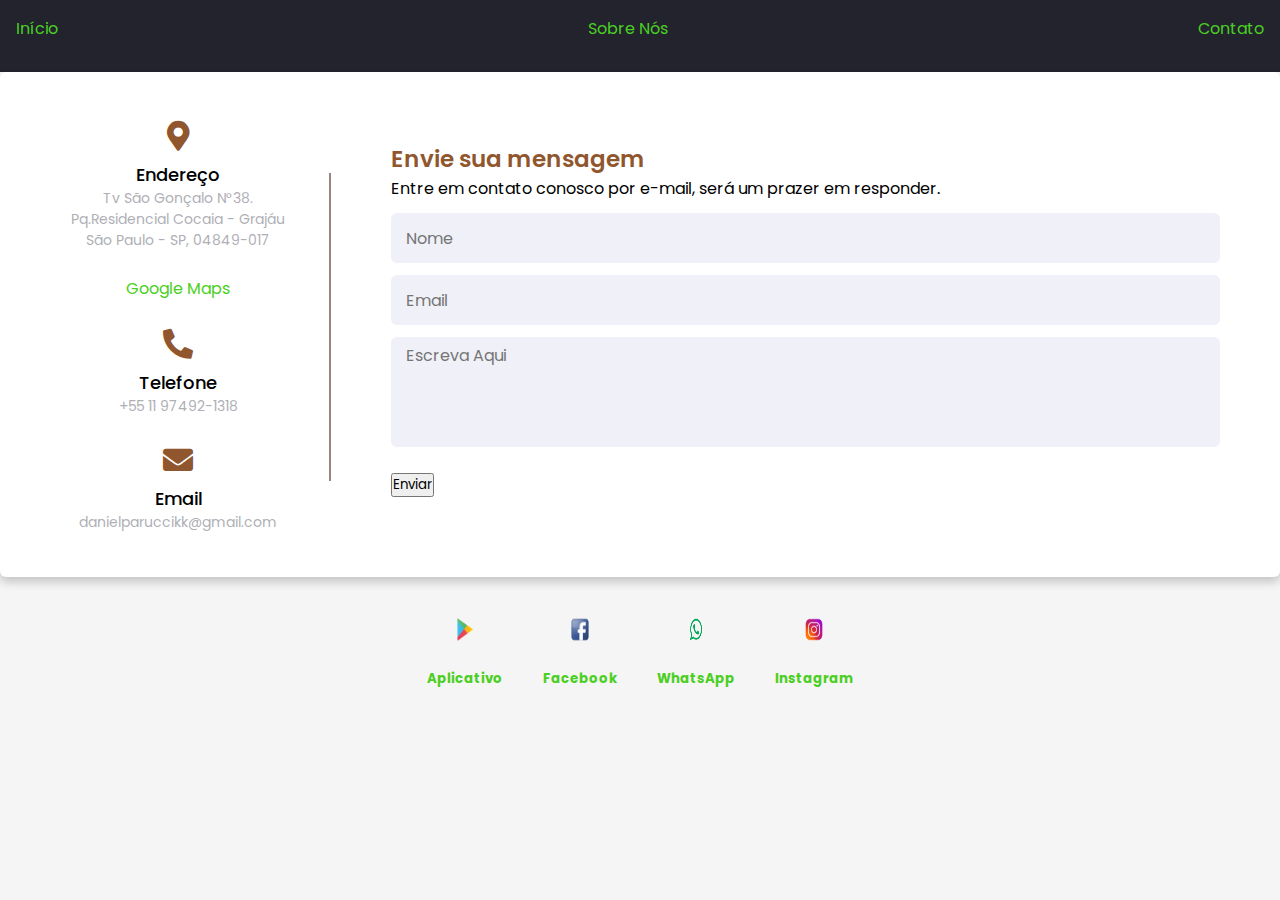
<file: Contato.html>
<!DOCTYPE html>
<html lang="en">
  <head>
    <title>Rádio Unida</title>
    <meta charset="UTF-8" />
    <meta http-equiv="X-UA-Compatible" content="IE=edge" />
    <meta name="viewport" content="width=device-width, initial-scale=1.0" />
    <link rel="stylesheet" href="contato.css" />
    <!-- Fontawesome CDN Link -->
    <link
      rel="stylesheet"
      href="https://cdnjs.cloudflare.com/ajax/libs/font-awesome/5.15.2/css/all.min.css"
    />
    <title>Formulario de Contato</title>
  </head>
  <body>
    <nav>
        <ul>
          <li><a href="Index.html">Início</a></li>
          <li><a href="Sobre.html">Sobre Nós</a></li>
          <li><a href="Contato.html">Contato</a></li>
        </ul>
    </nav>
    <div class="container">
      <div class="content">
        <div class="left-side">
          <div class="address details">
            <i class="fas fa-map-marker-alt"></i>
            <div class="topic">Endereço</div>
            <div class="text-one">Tv São Gonçalo N°38. Pq.Residencial Cocaia - Grajáu</div>
            <div class="text-two">São Paulo - SP, 04849-017</div>
            <br>
            <a href="https://goo.gl/maps/wBosLduwndFWkngY7">Google Maps</a>
          </div>
          <div class="phone details">
            <i class="fas fa-phone-alt"></i>
            <div class="topic">Telefone</div>
            <div class="text-one">+55 11 97492-1318</div>
            <div class="text-two"></div>
          </div>
          <div class="email details">
            <i class="fas fa-envelope"></i>
            <div class="topic">Email</div>
            <div class="text-one">danielparuccikk@gmail.com</div>
            <div class="text-two"></div>
          </div>
        </div>
        <div class="right-side">
          <div class="topic-text">Envie sua mensagem</div>
          <p>
            Entre em contato conosco por e-mail, será um prazer em responder.
          </p>
          <form action="https://formsubmit.co/danielparuccikk@outlook.com" method="post">
            <div class="input-box">
                <input type="text" name="name" placeholder="Nome" obrigatório>
            </div>
            <div class="input-box">
                <input type="email" name="email" placeholder="Email">
            </div>
            <div class="input-box message-box">
            <textarea name="Digite sua mensagem" placeholder="Escreva Aqui"></textarea>
            </div>
            <input  type="hidden" name="_captcha" value="false">
            <div class="button">
                <button type="submit">Enviar</button>
                <input type="hidden" name="_next" value="https://radiounida-paruccikk.vercel.app/Obrigado.html">
            </div>
          </form>
        </div>
      </div>
    </div>
    <center>
    <footer>
        <a href="https://play.google.com/store/apps/details?id=com.radioadvi.madureira" target="_blank" rel="noopener noreferrer">
            <img src="PlayStore.png"></img>
            <h5> Aplicativo </h5>
        </a>

        <a href="https://www.facebook.com/advindustrial/" target="_blank" rel="noopener noreferrer">
            <img src="Facebook.png"></img>
            <h5> Facebook </h5>
        </a>

        <a href="https://api.whatsapp.com/send?phone=5511974921318" target="_blank" rel="noopener noreferrer">
            <img src="Whats.png"></img>
            <h5> WhatsApp </h5>
        </a>

        <a href="https://instagram.com/advilaindustrial?igshid=YmMyMTA2M2Y=" target="_blank" rel="noopener noreferrer">
            <img src="Instagram.png"></img>
            <h5> Instagram </h5>
        </a>
    </footer>
</center>
  </body>
</html>
</file>
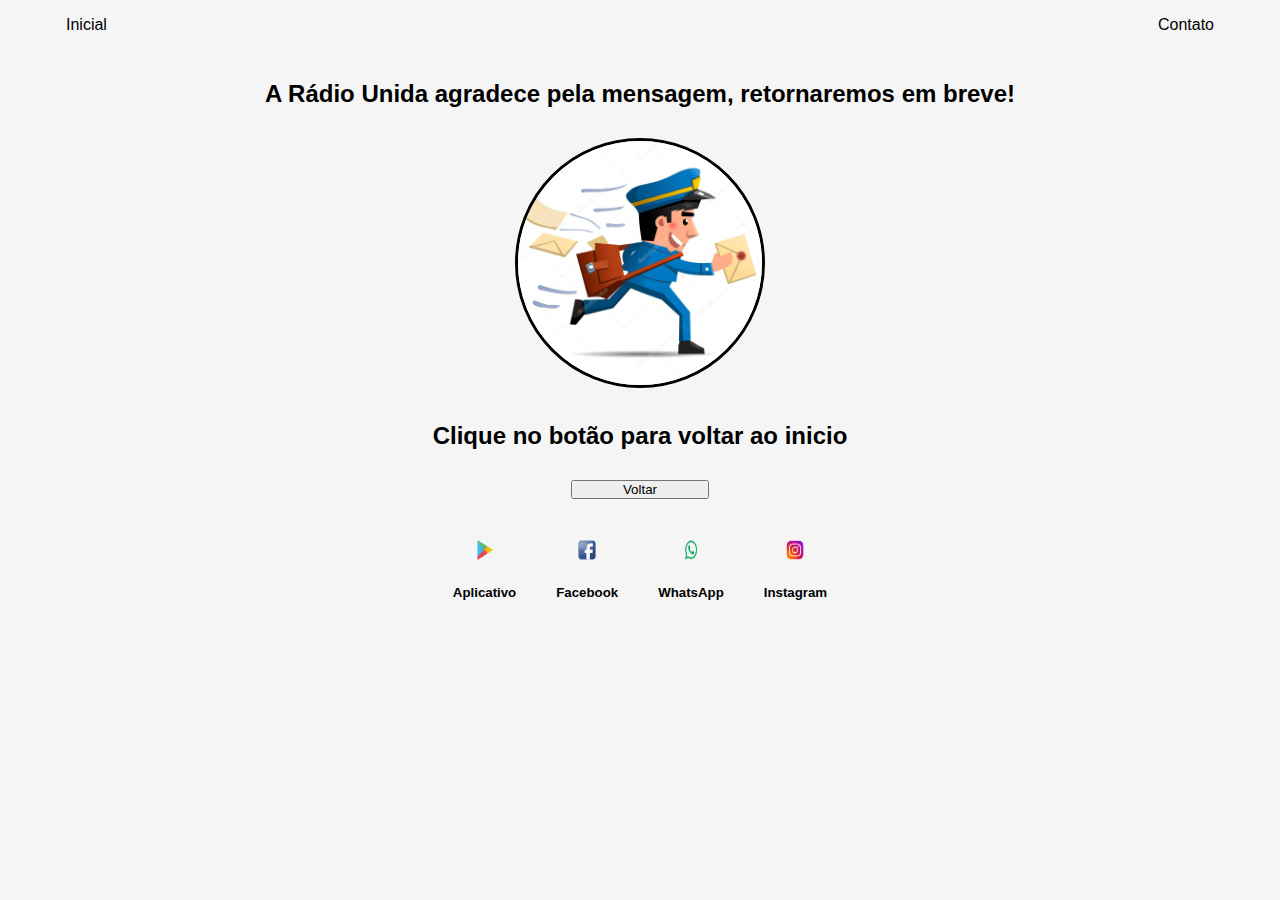
<file: Obrigado.html>
<!DOCTYPE html>
<html lang="pt-br">
<head>
    <meta charset="UTF-8">
    <meta http-equiv="X-UA-Compatible" content="IE=edge">
    <meta name="viewport" content="width=device-width, initial-scale=1.0">
    <title>Rádio Unida</title>
    <link rel="stylesheet" href="Index.css">
</head>
<body>
    <nav>
        <ul>
            <li>
                <a href="Index.html">Inicial</a>
            </li>
            <li>
                <a href="Contato.html">Contato</a>
            </li>
        </ul>
    </nav>
    <header>
        <div class="center">
          <h2> A Rádio Unida agradece pela mensagem, retornaremos em breve! </h2>
          <img src="Carteiro.jpg"></img>
          <h2> Clique no botão para voltar ao inicio</h2>
          <button> <a href="Index.html">Voltar</a> </button>
        </div>        
    </header>

    <footer>

        <a href="https://play.google.com/store/apps/details?id=com.radioadvi.madureira" target="_blank" rel="noopener noreferrer">
            <img src="PlayStore.png"></img>
            <h5> Aplicativo </h5>
        </a>

        <a href="https://www.facebook.com/advindustrial/" target="_blank" rel="noopener noreferrer">
            <img src="Facebook.png"></img>
            <h5> Facebook </h5>
        </a>

        <a href="https://api.whatsapp.com/send?phone=5511974921318" target="_blank" rel="noopener noreferrer">
            <img src="Whats.png"></img>
            <h5> WhatsApp </h5>
        </a>

        <a href="https://instagram.com/advilaindustrial?igshid=YmMyMTA2M2Y=" target="_blank" rel="noopener noreferrer">
            <img src="Instagram.png"></img>
            <h5> Instagram </h5>
        </a>

    </footer>
</body>
</html>
</file>
<file: contato.css>
/* Google Font CDN Link */
@import url('https://fonts.googleapis.com/css2?family=Poppins:wght@200;300;400;500;600;700&display=swap');
*{
  margin: 0;
  padding: 0;
  box-sizing: border-box;
  font-family: "Poppins" , sans-serif;
}

body {
    color: black;
    background-color: whitesmoke;
    font-family: Arial, Helvetica, sans-serif;
}

 Ul {

    display: flex;
    justify-content: space-between;
    list-style-type: none;
    align-items: center;
    padding: 16px;

}

a {

    Color: rgb(74, 207, 34);
    text-decoration: none;

}

header img {

    width: 250px;
    height: 250px;
    border-radius: 50%;
    border: 3px solid black;
}

.center{

    text-align: center;
    
}
nav {

  display: center;
  justify-content: space-around;
  align-items: center;
  font-family: system-ui, -apple-system, Helvetica, Arial, sans-serif;
  background: #23232e;
  height: 8vh;

}
nav a:hover {

    color: red;

}
.container{
  width: 100%;
  background: #fff;
  border-radius: 6px;
  padding: 20px 60px 30px 40px;
  box-shadow: 0 5px 10px rgba(0, 0, 0, 0.2);
}
.container .content{
  display: flex;
  align-items: center;
  justify-content: space-between;
}
.container .content .left-side{
  width: 25%;
  height: 100%;
  display: flex;
  flex-direction: column;
  align-items: center;
  justify-content: center;
  margin-top: 15px;
  position: relative;
}
.content .left-side::before{
  content: '';
  position: absolute;
  height: 70%;
  width: 2px;
  right: -15px;
  top: 50%;
  transform: translateY(-50%);
  background: #98857E;
}
.content .left-side .details{
  margin: 14px;
  text-align: center;
}
.content .left-side .details i{
  font-size: 30px;
  color: #90562E;
  margin-bottom: 10px;
}
.content .left-side .details .topic{
  font-size: 18px;
  font-weight: 500;
}
.content .left-side .details .text-one,
.content .left-side .details .text-two{
  font-size: 14px;
  color: #afafb6;
}


.container .content .right-side{
  width: 75%;
  margin-left: 75px;
}
.content .right-side .topic-text{
  font-size: 23px;
  font-weight: 600;
  color: #90562E;
}
.right-side .input-box{
  height: 50px;
  width: 100%;
  margin: 12px 0;
}
.right-side .input-box input,
.right-side .input-box textarea{
  height: 100%;
  width: 100%;
  border: none;
  outline: none;
  font-size: 16px;
  background: #F0F1F8;
  border-radius: 6px;
  padding: 0 15px;
  resize: none;
}
.right-side .message-box{
  min-height: 110px;
}
.right-side .input-box textarea{
  padding-top: 6px;
}
.right-side .button{
  display: inline-block;
  margin-top: 12px;
}
.right-side .button input[type="button"]{
  color: #fff;
  font-size: 18px;
  outline: none;
  border: none;
  padding: 8px 16px;
  border-radius: 6px;
  background: #90562E;
  cursor: pointer;
  transition: all 0.3s ease;
}
.button input[type="button"]:hover{
  background: #C1AC9C;
}

@media (max-width: 950px) {
  .container{
    width: 90%;
    padding: 30px 40px 40px 35px ;
  }
  .container .content .right-side{
   width: 75%;
   margin-left: 55px;
}
}
@media (max-width: 820px) {
  .container{
    margin: 40px 0;
    height: 100%;
  }
  .container .content{
    flex-direction: column-reverse;
  }
 .container .content .left-side{
   width: 100%;
   flex-direction: row;
   margin-top: 40px;
   justify-content: center;
   flex-wrap: wrap;
 }
 .container .content .left-side::before{
   display: none;
 }
 .container .content .right-side{
   width: 100%;
   margin-left: 0;
 }
}
footer img {
    margin: 20px;
    width: 20px;
    height: 25px;
}

footer {
    display: flex;
    justify-content: center;
}

footer a {
margin: 20px;
text-align: center;
}
</file>
<file: Index.css>
* {
    margin: 0;
    padding: 0;
    box-sizing: border-box;
    font-family: "Poppins" , sans-serif;
  }

body {
    color: black;
    background-color: whitesmoke;
    font-family: Arial, Helvetica, sans-serif;
}

 Ul {

    display: flex;
    justify-content: space-between;
    list-style-type: none;
    align-items: center;
    padding: 16px;
}

a {

    Color: black;
    text-decoration: none;
    margin: 50px;

}

header img {

    width: 250px;
    height: 250px;
    border-radius: 50%;
    border: 3px solid black;
}
.center{

    text-align: center;
}

nav a:hover {
    color: red;
}

footer img {
    margin: 20px;
    width: 20px;
    height: 22px;
    border: 0px;
}

footer {
    display: flex;
    justify-content: center;
}

footer a {
margin: 20px;
text-align: center;
}

h2 {

    margin: 30px;
}

h5 {
    margin: 0px;
}
 audio {
    margin: 0px;
 }

 p {
    margin: 0px;
 }

 h6 {
    margin: 100px;
 }

 iframe {

    height: 200px;
    width: 500px;

 }
</file>
